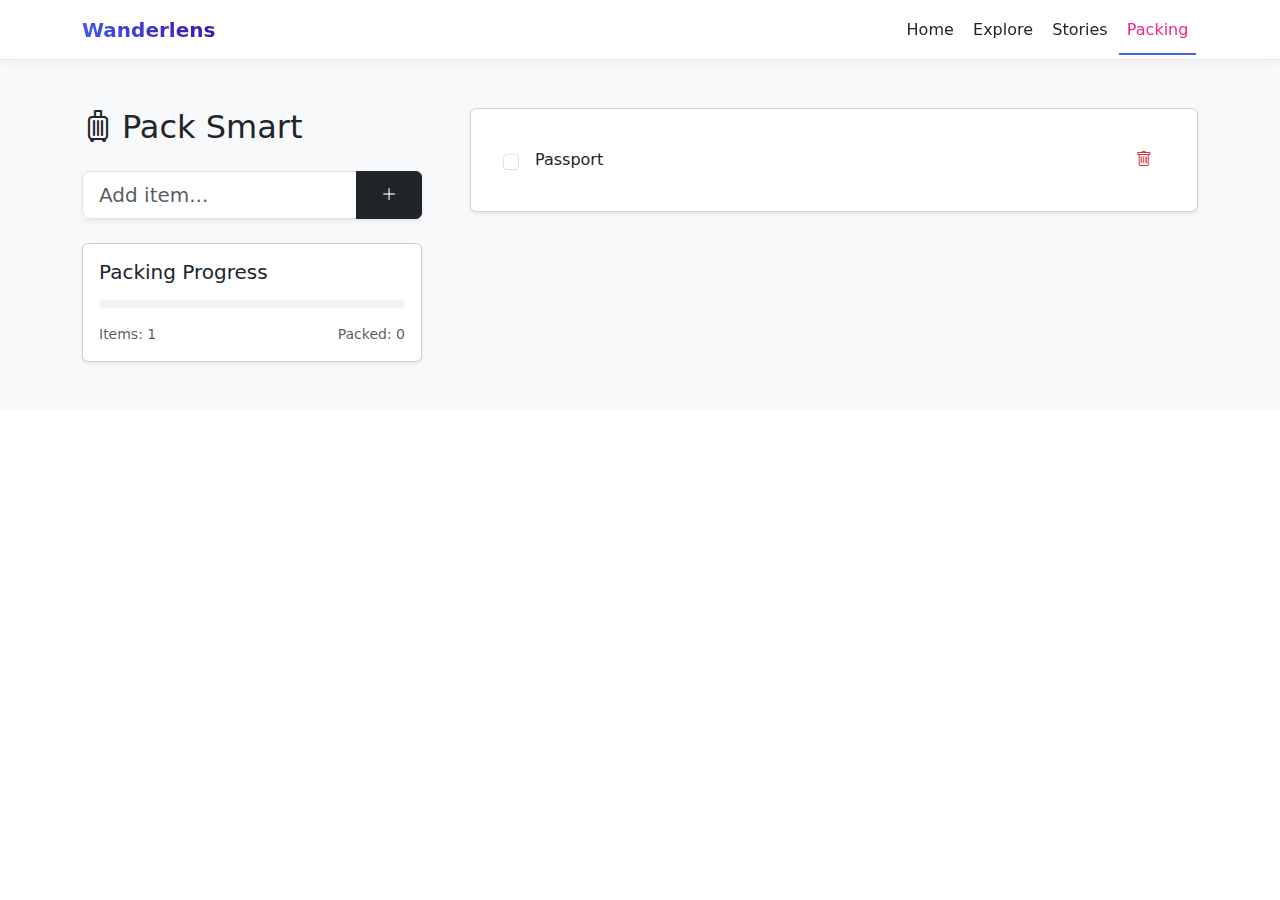
<file: Packing.html>
<!DOCTYPE html>
<html lang="en">

<head>
    <meta charset="UTF-8">
    <meta name="viewport" content="width=device-width, initial-scale=1.0">
    <title>Packing Generator</title>
    <link href="https://cdn.jsdelivr.net/npm/bootstrap@5.3.3/dist/css/bootstrap.min.css" rel="stylesheet"
        integrity="sha384-QWTKZyjpPEjISv5WaRU9OFeRpok6YctnYmDr5pNlyT2bRjXh0JMhjY6hW+ALEwIH" crossorigin="anonymous">
    <link rel="stylesheet" href="https://cdn.jsdelivr.net/npm/bootstrap-icons@1.10.2/font/bootstrap-icons.css">
    <link rel="stylesheet" href="packing.css">
    
</head>

<body>
    <nav class="navbar navbar-expand-lg custom-navbar">
        <div class="container">
            <a class="navbar-brand" href="index.html">Wanderlens</a>
            <button class="navbar-toggler" type="button" data-bs-toggle="collapse" data-bs-target="#navbarNav">
                <span class="navbar-toggler-icon"></span>
            </button>
            <div class="collapse navbar-collapse" id="navbarNav">
                <ul class="navbar-nav ms-auto">
                    <li class="nav-item"><a class="nav-link" href="index.html">Home</a></li>
                    <li class="nav-item"><a class="nav-link"" href="#">Explore</a></li>
                    <li class="nav-item"><a class="nav-link" href="Stories.html">Stories</a></li>
                    <li class="nav-item"><a class="nav-link active" href="#">Packing</a></li>
                </ul>
            </div>
        </div>
    </nav>

    <section class="packing-section py-5">
        <div class="container">
            <div class="row g-5">
                <div class="col-lg-4">
                    <div class="sticky-top" style="top: 100px;">
                        <h2 class="mb-4"><i class="bi bi-suitcase me-2"></i>Pack Smart</h2>

                        <form id="packingForm" class="mb-4">
                            <div class="input-group shadow-sm">
                                <input type="text" class="form-control form-control-lg" placeholder="Add item..." id="itemInput">
                                <button class="btn btn-dark px-4" type="submit"><i class="bi bi-plus-lg"></i></button>
                            </div>
                        </form>

                        <div class="card shadow-sm">
                            <div class="card-body">
                                <h5 class="mb-3">Packing Progress</h5>
                                <div class="progress mb-3" style="height: 8px;">
                                    <div class="progress-bar" role="progressbar" style="width: 0%;"></div>
                                </div>
                                <div class="d-flex justify-content-between small text-muted">
                                    <span>Items: <span id="itemCount">0</span></span>
                                    <span>Packed: <span id="packedCount">0</span></span>
                                </div>
                            </div>
                        </div>
                    </div>
                </div>
                
                <div class="col-lg-8">
                    <div class="packing-list card shadow-sm">
                        <div class="card-body">
                            <div class="list-group list-group-flush" id="packingList"></div>
                        </div>
                    </div>
                </div>
            </div>
        </div>
    </section>

    <script>
        document.addEventListener("DOMContentLoaded", function () {
            const form = document.getElementById("packingForm");
            const input = document.getElementById("itemInput");
            const list = document.getElementById("packingList");
            const itemCount = document.getElementById("itemCount");
            const packedCount = document.getElementById("packedCount");
            const progressBar = document.querySelector(".progress-bar");

            let items = [{ name: "Passport", packed: false, mandatory: true }];

            function updateProgress() {
                const total = items.length;
                const packed = items.filter(item => item.packed).length;
                const percentage = total ? (packed / total) * 100 : 0;
                progressBar.style.width = percentage + "%";
                itemCount.textContent = total;
                packedCount.textContent = packed;
            }

            function renderList() {
                list.innerHTML = "";
                items.forEach((item, index) => {
                    list.innerHTML += `
                        <div class="list-group-item d-flex align-items-center py-3">
                            <input type="checkbox" class="form-check-input me-3" onchange="togglePacked(${index})" ${item.packed ? "checked" : ""}>
                            <span class="flex-grow-1">${item.name}</span>
                            <button class="btn btn-link text-danger ms-3" onclick="removeItem(${index})">
                                <i class="bi bi-trash"></i>
                            </button>
                        </div>`;
                });
                updateProgress();
            }

            form.addEventListener("submit", function (e) {
                e.preventDefault();
                if (input.value.trim() !== "") {
                    items.push({ name: input.value.trim(), packed: false });
                    input.value = "";
                    renderList();
                }
            });

            window.togglePacked = function(index) {
                items[index].packed = !items[index].packed;
                updateProgress();
            };

            window.removeItem = function(index) {
                items.splice(index, 1);
                renderList();
            };
            renderList();
        });
    </script>
</body>

</html>
</file>
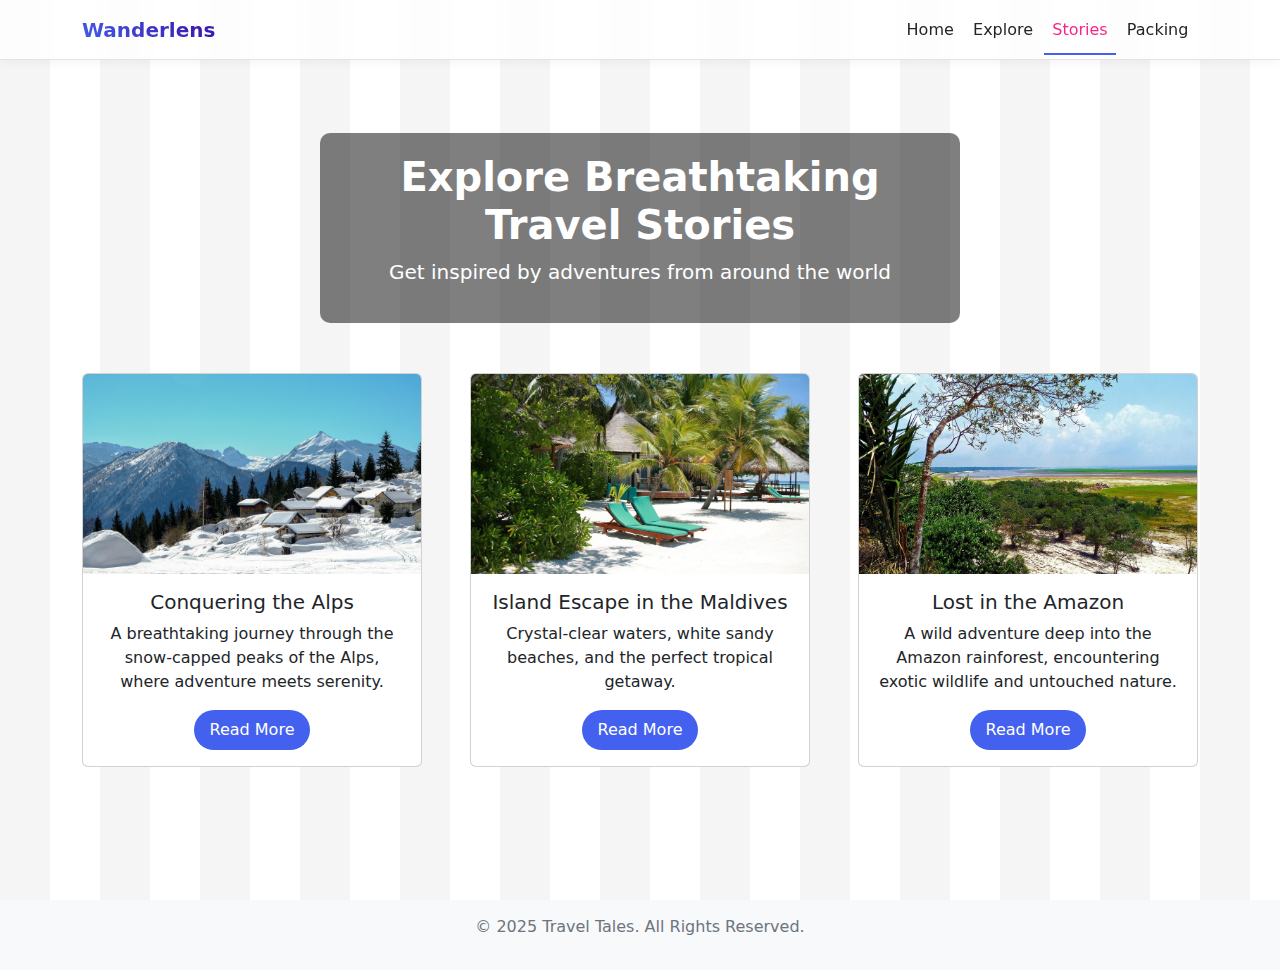
<file: Stories.html>
<!DOCTYPE html>
<html lang="en">

<head>
    <meta charset="UTF-8">
    <meta name="viewport" content="width=device-width, initial-scale=1.0">
    <title>Travel Stories</title>
    <link rel="stylesheet" href="Stories.css">
    <link href="https://cdn.jsdelivr.net/npm/bootstrap@5.3.3/dist/css/bootstrap.min.css" rel="stylesheet">
    <link rel="stylesheet" href="https://cdn.jsdelivr.net/npm/bootstrap-icons/font/bootstrap-icons.css">
</head>

<body>
    <nav class="navbar navbar-expand-lg custom-navbar fixed-top">
        <div class="container">
            <a class="navbar-brand" href="index.html">Wanderlens</a>
            <button class="navbar-toggler" type="button" data-bs-toggle="collapse" data-bs-target="#navbarNav">
                <span class="navbar-toggler-icon"></span>
            </button>
            <div class="collapse navbar-collapse" id="navbarNav">
                <ul class="navbar-nav ms-auto">
                    <li class="nav-item"><a class="nav-link" href="index.html">Home</a></li>
                    <li class="nav-item"><a class="nav-link" href="#">Explore</a></li>
                    <li class="nav-item"><a class="nav-link active" href="#">Stories</a></li>
                    <li class="nav-item"><a class="nav-link" href="Packing.html">Packing</a></li>
                </ul>
            </div>
        </div>
    </nav>

    <header class="hero-section d-flex flex-column text-white">
        <div class="container-fluid text-center overlay">
            <h1 class="text-center fw-bold">Explore Breathtaking Travel Stories</h1>
            <p class="text-center fs-5">Get inspired by adventures from around the world</p>
        </div>

        <div class="container">
            <div class="row g-5 justify-content-center">
                <div class="col-md-6 col-lg-4 story-card">
                    <div class="card h-100">
                        <img src="/Media/Snow Alphs.jpg" class="card-img-top" alt="Mountain Adventure">
                        <div class="card-body">
                            <h5 class="card-title">Conquering the Alps</h5>
                            <p class="card-text">A breathtaking journey through the snow-capped peaks of the Alps, where
                                adventure meets serenity.</p>
                            <a href="#" class="btn custom-btn">Read More</a>
                        </div>
                    </div>
                </div>
                <div class="col-md-6 col-lg-4 story-card">
                    <div class="card">
                        <img src="/Media/Maldives Beach.jpg" class="card-img-top" alt="Island Escape">
                        <div class="card-body">
                            <h5 class="card-title">Island Escape in the Maldives</h5>
                            <p class="card-text">Crystal-clear waters, white sandy beaches, and the perfect tropical
                                getaway.</p>
                            <a href="#" class="btn custom-btn">Read More</a>
                        </div>
                    </div>
                </div>
                <div class="col-md-6 col-lg-4 story-card">
                    <div class="card">
                        <img src="/Media/Amazon.jpg" class="card-img-top" alt="Jungle Trek">
                        <div class="card-body">
                            <h5 class="card-title">Lost in the Amazon</h5>
                            <p class="card-text">A wild adventure deep into the Amazon rainforest, encountering exotic
                                wildlife and untouched nature.</p>
                            <a href="#" class="btn custom-btn">Read More</a>
                        </div>
                    </div>
                </div>
            </div>
        </div>
    </header>

    <footer class="custom-footer text-center">
        <p>&copy; 2025 Travel Tales. All Rights Reserved.</p>
    </footer>

</body>

</html>
</file>
<file: packing.css>
:root {
    --primary-color: #4361ee;
    /* Vibrant blue */
    --secondary-color: #3a0ca3;
    /* Deep purple */
    --accent-color: #f72585;
    /* Pink accent */
    --light-bg: #f8f9fa;
    /* Light background */
    --card-bg: #ffffff;
    /* White cards */
    --text-dark: #212529;
    /* Dark text */
    --text-light: #6c757d;
    /* Light text */
    --border-color: #e9ecef;
    /* Light borders */
}

.navbar {
    background: rgba(255, 255, 255, 0.8);
    box-shadow: 0 2px 10px rgba(0, 0, 0, 0.05);
    backdrop-filter: blur(10px);
    top: 0;
    width: 100%;
    border-bottom: 1px solid rgba(0, 0, 0, 0.1);
}


.navbar-brand {
    font-weight: 700;
    background: linear-gradient(45deg, var(--primary-color), var(--secondary-color));
    background-clip: text;
    -webkit-background-clip: text;
    -webkit-text-fill-color: transparent;
}

.nav-link {
    color: var(--text-dark) !important;
    position: relative;
    margin: 0.1rem;
    transition: all 0.3s;
}

.nav-link:hover {
    color: var(--accent-color) !important;
}

.nav-link::after {
    content: '';
    position: absolute;
    bottom: -5px;
    left: 0;
    width: 0;
    height: 2px;
    background: var(--primary-color);
    transition: width 0.3s;
}

.nav-link.active {
    color: var(--accent-color) !important;
}

.nav-link:hover::after ,.nav-link.active::after{
    width: 100%;
}

.packing-section {
    background: var(--light-bg);
}

.btn-check {
    color: #495057;
    transition: all 0.2s ease;
}

.btn-check .bi-check-square-fill {
    display: none;
    color: #20c997;
}

.btn-check.checked .bi-square {
    display: none;
}

.btn-check.checked .bi-check-square-fill {
    display: block;
}

.packing-list .list-group-item {
    transition: all 0.3s ease;
    background: var(--card-bg);
    border-color: var(--border-color);
}

.packing-list .list-group-item:hover {
    background: white;
    transform: translateX(4px);
}

.bg-opacity-10 {
    background-color: rgba(73, 80, 87, 0.1);
}

.progress {
    height: 8px;
    border-radius: 4px;
    background-color: #f1f3f5;
    margin-top: 0.75rem;
}

.progress-bar {
    border-radius: 4px;
    background: linear-gradient(to right, var(--primary-color), var(--secondary-color));
}
</file>
<file: Stories.css>
:root {
    --primary-color: #4361ee;
    /* Vibrant blue */
    --secondary-color: #3a0ca3;
    /* Deep purple */
    --accent-color: #f72585;
    /* Pink accent */
    --light-bg: #f8f9fa;
    /* Light background */
    --card-bg: #ffffff;
    /* White cards */
    --text-dark: #212529;
    /* Dark text */
    --text-light: #6c757d;
    /* Light text */
    --border-color: #e9ecef;
    /* Light borders */
}

body {
    font-family: 'Segoe UI', Tahoma, Geneva, Verdana, sans-serif;
    background-color: var(--light-bg);
    color: var(--text-dark);
}


.navbar {
    background: rgba(255, 255, 255, 0.8);
    box-shadow: 0 2px 10px rgba(0, 0, 0, 0.05);
    backdrop-filter: blur(10px);
    top: 0;
    width: 100%;
    border-bottom: 1px solid rgba(0, 0, 0, 0.1);
}


.navbar-brand {
    font-weight: 700;
    background: linear-gradient(45deg, var(--primary-color), var(--secondary-color));
    background-clip: text;
    -webkit-background-clip: text;
    -webkit-text-fill-color: transparent;
}

.nav-link {
    color: var(--text-dark) !important;
    position: relative;
    margin: 0.1rem;
    transition: all 0.3s;
}

.nav-link:hover {
    color: var(--accent-color) !important;
}

.nav-link::after {
    content: '';
    position: absolute;
    bottom: -5px;
    left: 0;
    width: 0;
    height: 2px;
    background: var(--primary-color);
    transition: width 0.3s;
}

.nav-link.active {
    color: var(--accent-color) !important;
}

.nav-link:hover::after ,.nav-link.active::after{
    width: 100%;
}

.hero-section {
    background-color: #ffffff;
    background-image: url("data:image/svg+xml,%3Csvg xmlns='http://www.w3.org/2000/svg' width='100' height='100' viewBox='0 0 100 100'%3E%3Cg stroke='%23CCC' stroke-width='0' %3E%3Crect fill='%23F5F5F5' x='-60' y='-60' width='110' height='240'/%3E%3C/g%3E%3C/svg%3E");
    height: 100vh;
    display: flex;
    align-items: center;
    justify-content: center;
    color: white;
    text-align: center;
    position: relative;
}

.overlay {
    width: 50% !important;
    background: rgba(0, 0, 0, 0.5);
    padding: 20px;
    margin: 0 0 50px 0;
    border-radius: 10px;
}

.card {
    background-color: var(--card-bg);
    transition: transform 0.3s ease;
}

.card:hover {
    transform: scale(1.05);
}

.card-img-top {
    height: 200px;
    object-fit: cover;
    border-radius: 10px 10px 0 0;
}

.custom-btn {
    background-color: var(--primary-color) !important;
    border: none !important;
    color: white !important;
    padding: 0.5rem 1rem !important;
    border-radius: 50px !important;
    transition: transform 0.3s, box-shadow 0.3s !important;
}

.custom-btn:hover {
    transform: translateY(-2px);
    background-color: var(--secondary-color) !important;
    color: white;
    box-shadow: 0 4px 15px rgba(94, 234, 212, 0.2);
}

.custom-footer {
    background-color: var(--light-bg);
    color: var(--text-light);
    padding: 15px 0;
}
</file>
